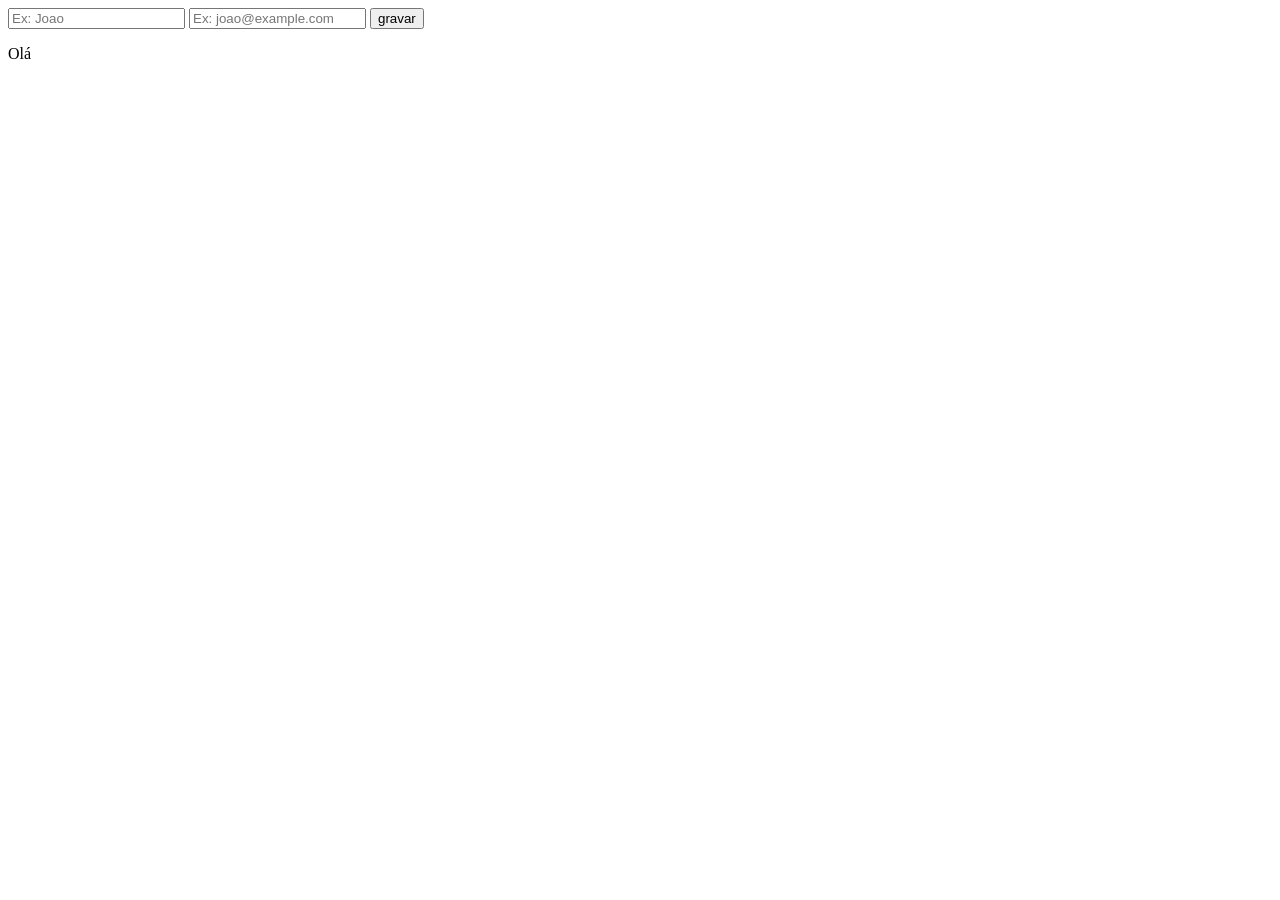
<file: index.html>
<!DOCTYPE html>
<html lang="en">

<head>
    <meta charset="UTF-8">
    <meta name="viewport" content="width=device-width, initial-scale=1.0">
    <title>Document</title>
</head>

<body>
    <form action="#">
        <input type="text" id="nome" placeholder="Ex: Joao">
        <input type="text" id="email" placeholder="Ex: joao@example.com">
        <input type="button" value="gravar" onclick="validar()">
    </form>
    <p id="demo">Olá</p>


    <script>
        /*const inputNome = document.getElementById("nome")
        console.log(inputNome)
        console.log(inputNome.value)
        const inputEmail = document.getElementById("email")
        console.log(inputEmail.value)

        const inputs = document.getElementsByTagName("input")
        console.log(inputs[0].value)

        const meuParagrafo = document.getElementById("demo")
        console.log(meuParagrafo.textContent)*/

        function validar(){
            const inputNome = document.getElementById("nome")
            if (inputNome.value==''){
                alert("O nome deve ser informado")
                inputNome.focus()
                return
            }
            const inputEmail = document.getElementById("email")
            if (inputEmail.value==''){
                alert("O email deve ser informado")
                inputEmail.focus()
                return
            }
            const meuParagrafo=document.getElementById("demo")
            meuParagrafo.innerText = ("Olá "+inputNome.value)

            alert("Suas informações foram enviadas com sucesso")
            document.getElementById('form').submit();
        }
    </script>
</body>

</html>
</file>
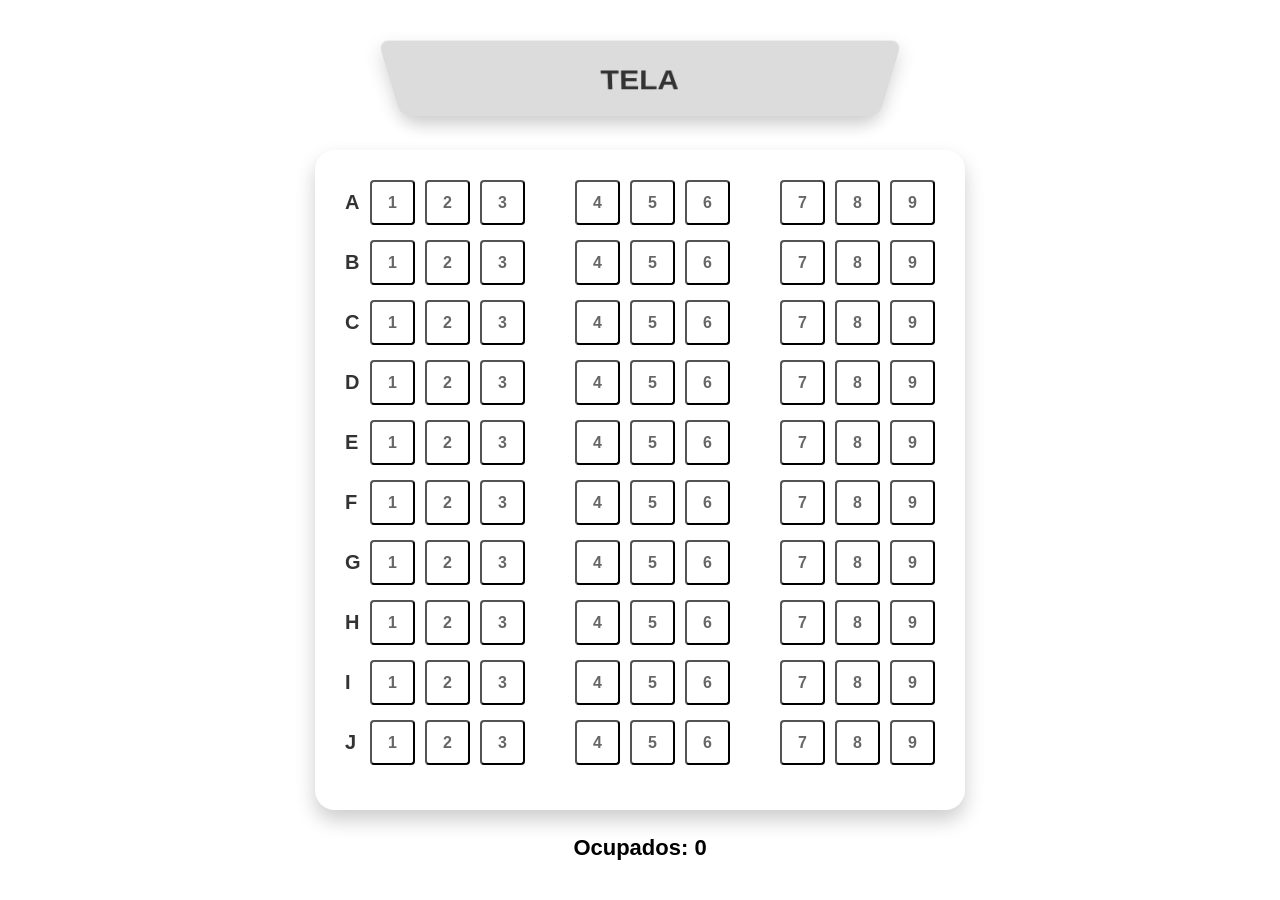
<file: DesafioCinema/index.html>
<!DOCTYPE html>
<html lang="en">

<head>
    <meta charset="UTF-8">
    <meta name="viewport" content="width=device-width, initial-scale=1.0">
    <title>Document</title>
    <link rel="stylesheet" href="estilos.css">
</head>

<body>
    <div id="tela">TELA</div>
    <div class="container">
        <div class="numeros" id="A"><span style="width: 15px;">A</span></div>
        <div class="numeros" id="B"><span style="width: 15px;">B</span></div>
        <div class="numeros" id="C"><span style="width: 15px;">C</span></div>
        <div class="numeros" id="D"><span style="width: 15px;">D</span></div>
        <div class="numeros" id="E"><span style="width: 15px;">E</span></div>
        <div class="numeros" id="F"><span style="width: 15px;">F</span></div>
        <div class="numeros" id="G"><span style="width: 15px;">G</span></div>
        <div class="numeros" id="H"><span style="width: 15px;">H</span></div>
        <div class="numeros" id="I"><span style="width: 15px;">I</span></div>
        <div class="numeros" id="J"><span style="width: 15px;">J</span></div>
    </div>
    <p id="contador">Ocupados: 0</p>

    <script>
        const numerosDiv = document.querySelectorAll('.numeros')
        for (let j = 0; j < 10; j++)
            for (let i = 0; i < 9; i++) {
                const bt = document.createElement('button')

                bt.innerHTML = i + 1;
                bt.id = numerosDiv[j].id + (i + 1)
                bt.className = 'livre'
                bt.onclick = () => selecionar(numerosDiv[j].id + (i + 1))
                numerosDiv[j].appendChild(bt);
                if (i == 2 || i==5) {
                    const espaco = document.createElement('div')
                    espaco.style.width = '30px'
                    numerosDiv[j].appendChild(espaco)
                }
            }

        function selecionar(id) {
            const selecionado = document.querySelector('#' + id)
            console.log(selecionado)
            selecionado.classList.toggle('ocupado');
            selecionado.classList.toggle('livre');
            let quantOcupados = document.querySelectorAll('.ocupado').length
            document.querySelector('#contador').innerHTML = "Ocupados: " + quantOcupados
        }
    </script>
</body>

</html>
</file>
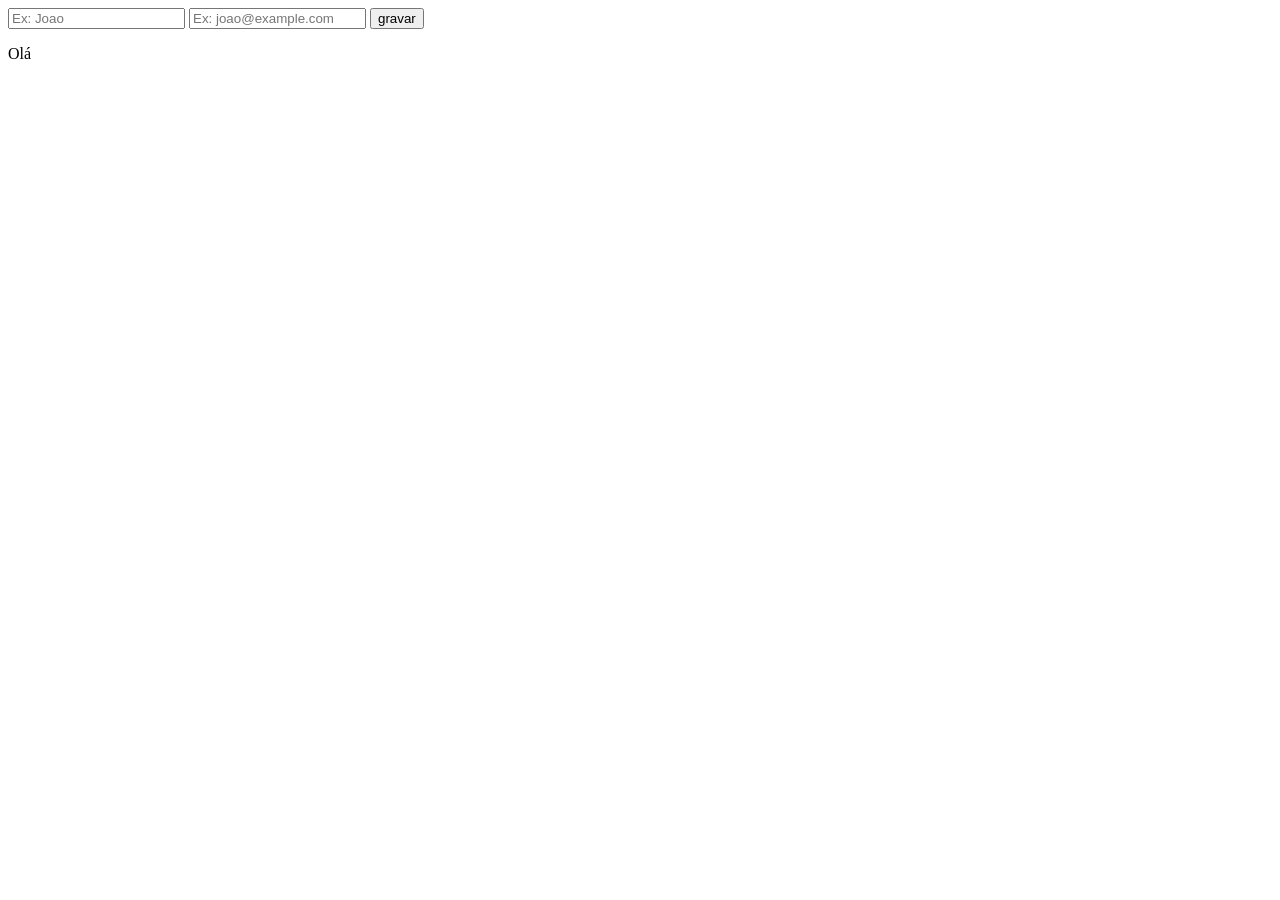
<file: Exemplo/index.html>
<!DOCTYPE html>
<html lang="en">

<head>
    <meta charset="UTF-8">
    <meta name="viewport" content="width=device-width, initial-scale=1.0">
    <title>Document</title>
</head>

<body>
    <form action="#">
        <input type="text" id="nome" placeholder="Ex: Joao">
        <input type="text" id="email" placeholder="Ex: joao@example.com">
        <input type="button" value="gravar" onclick="validar()">
    </form>
    <p id="demo">Olá</p>


    <script>
        /*const inputNome = document.getElementById("nome")
        console.log(inputNome)
        console.log(inputNome.value)
        const inputEmail = document.getElementById("email")
        console.log(inputEmail.value)

        const inputs = document.getElementsByTagName("input")
        console.log(inputs[0].value)

        const meuParagrafo = document.getElementById("demo")
        console.log(meuParagrafo.textContent)*/

        function validar() {
            const inputNome = document.getElementById("nome")
            if (inputNome.value == '') {
                alert("O nome deve ser informado")
                inputNome.focus()
                return
            }
            const inputEmail = document.getElementById("email")
            if (inputEmail.value == '') {
                alert("O email deve ser informado")
                inputEmail.focus()
                return
            }
            const meuParagrafo = document.getElementById("demo")
            meuParagrafo.innerText = ("Olá " + inputNome.value)

            alert("Suas informações foram enviadas com sucesso")
            document.getElementById('form').submit();
        }
    </script>
</body>
</html>
</file>
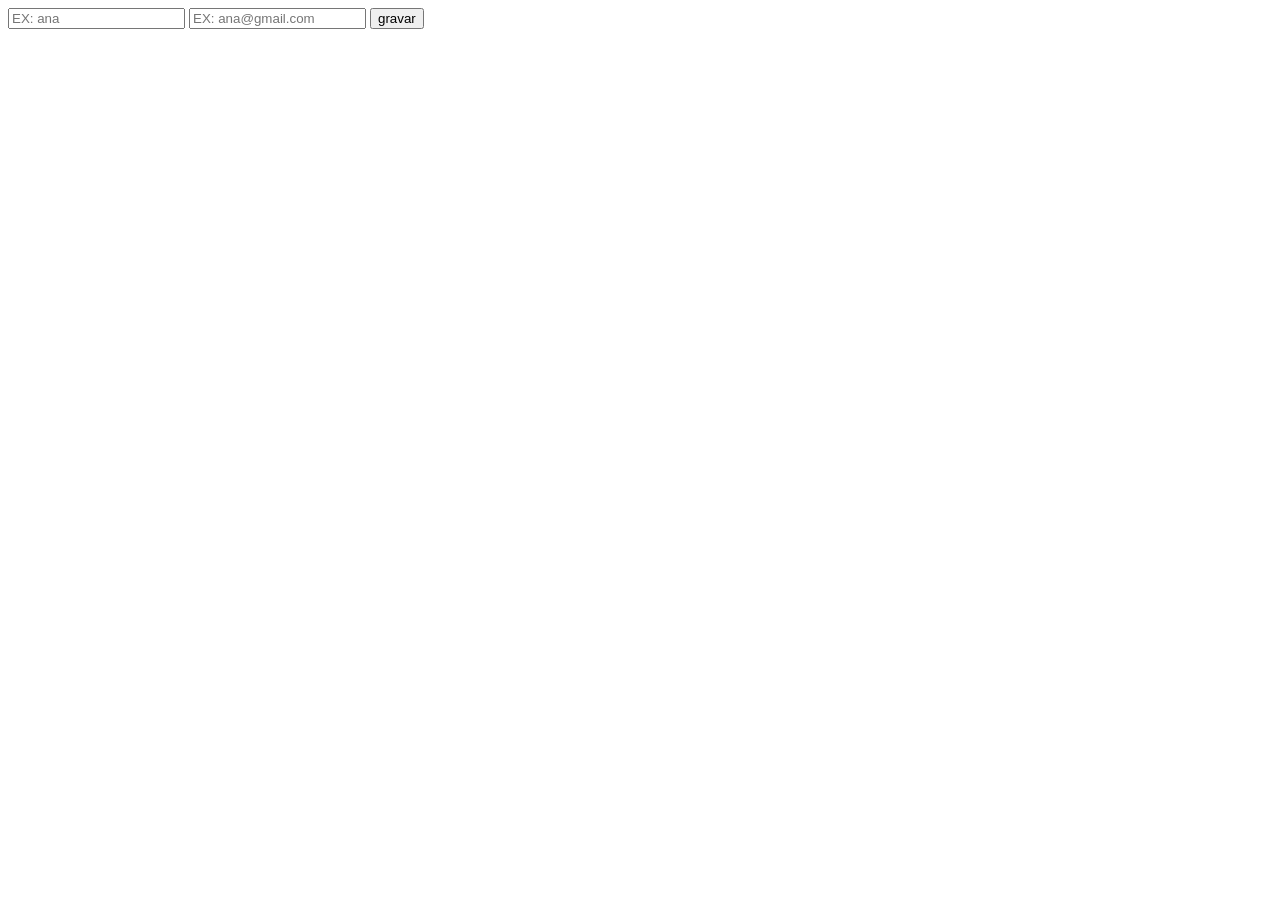
<file: Exercicio/index.html>
<!DOCTYPE html>
<html lang="en">
<head>
    <meta charset="UTF-8">
    <meta name="viewport" content="width=device-width, initial-scale=1.0">
    <title>Document</title>
</head>
<body>
    <form action="#">
       <input type="text" id="nome" placeholder="EX: ana" />
       <input type="text" id="email" placeholder="EX: ana@gmail.com"/>

       <input type="button" value="gravar" onclick="validar()"/>
    </form>
    


    <script>
        /*const inputNome = document.getElementById("nome")
        console.log(inputNome)

        console.log(inputNome.value)

        const inputEmail =  document.getElementById("email")
        console.log(inputEmail)

        const inputs = document.getElementsByTagName("input")
        console.log(inputs[0])*/

        function validar(){
            const inputNome = document.getElementById("nome")
            if(inputNome.value === ''){
               alert("O nome deve ser informado!")
               inputNome.focus()
               return
            }

            const inputEmail = document.getElementById("email")
            if(inputEmail.value === ''){
               alert("O email deve ser informado!")
               inputEmail.focus()
               return
            }
           document.getElementsByTagName('form')[0].submit()
        }


    </script>
</body>
</html>
</file>
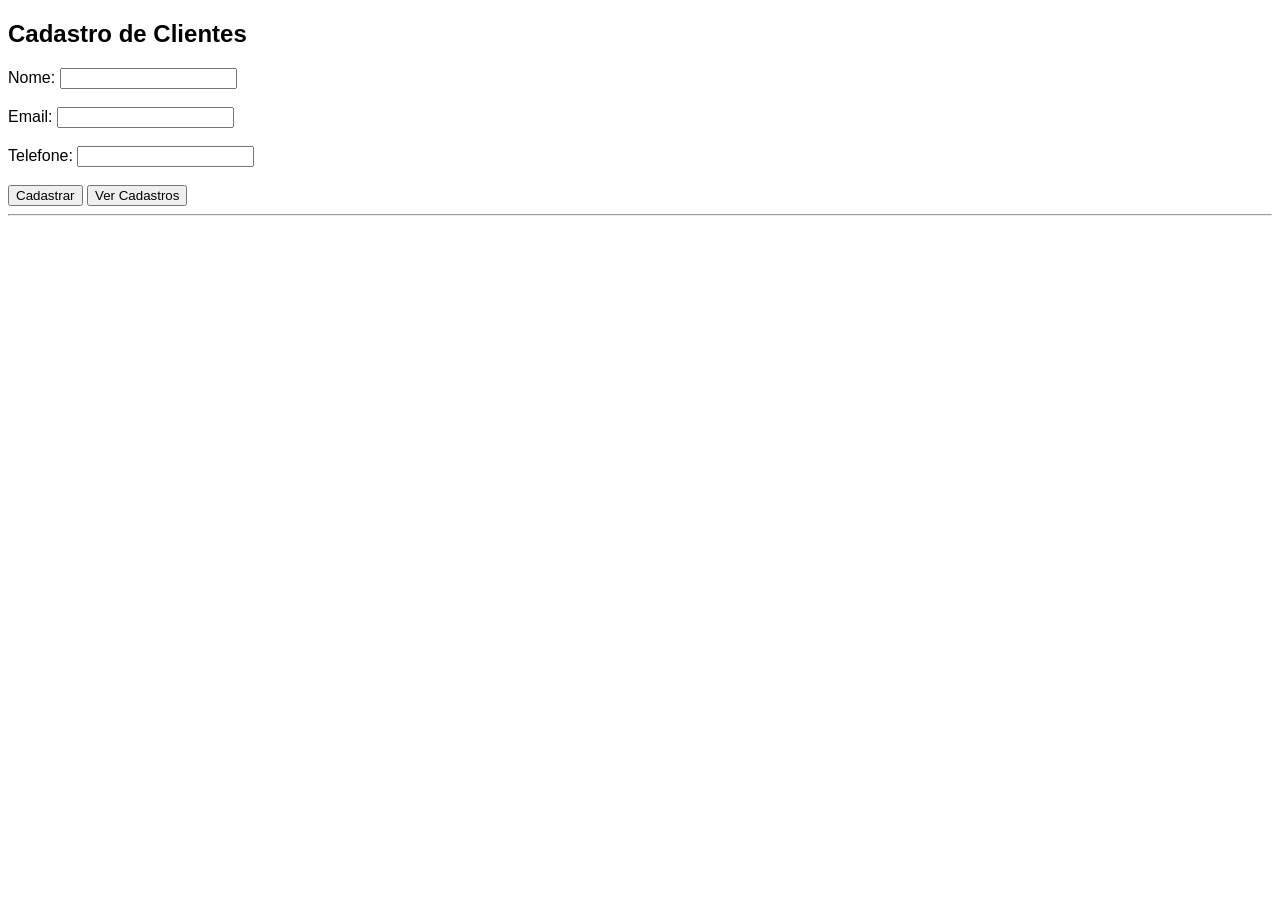
<file: Tabela/index.html>
<!DOCTYPE html>
<html lang="en">
 
<head>
    <meta charset="UTF-8">
    <meta name="viewport" content="width=device-width, initial-scale=1.0">
    <title>Document</title>
    <link href="tabela.css" rel="stylesheet">
    <link rel="stylesheet" href="tabela.html" >
</head>
 
<body>
    <div id="cadastroClientes">
        <h2>Cadastro de Clientes</h2>
 
        <label>Nome:</label>
        <input type="text" id="nome">
        <br><br>
 
        <label>Email:</label>
        <input type="email" id="email">
        <br><br>
 
        <label>Telefone:</label>
        <input type="text" id="telefone">
        <br><br>
 
        <button onclick="cadastrar()">Cadastrar</button>
        <button onclick=mostrarTabela()>Ver Cadastros</button>
       
    </div>
    
    <script src="script.js"></script>
 
    <hr>
 

 
</body>
 
</html>
</file>
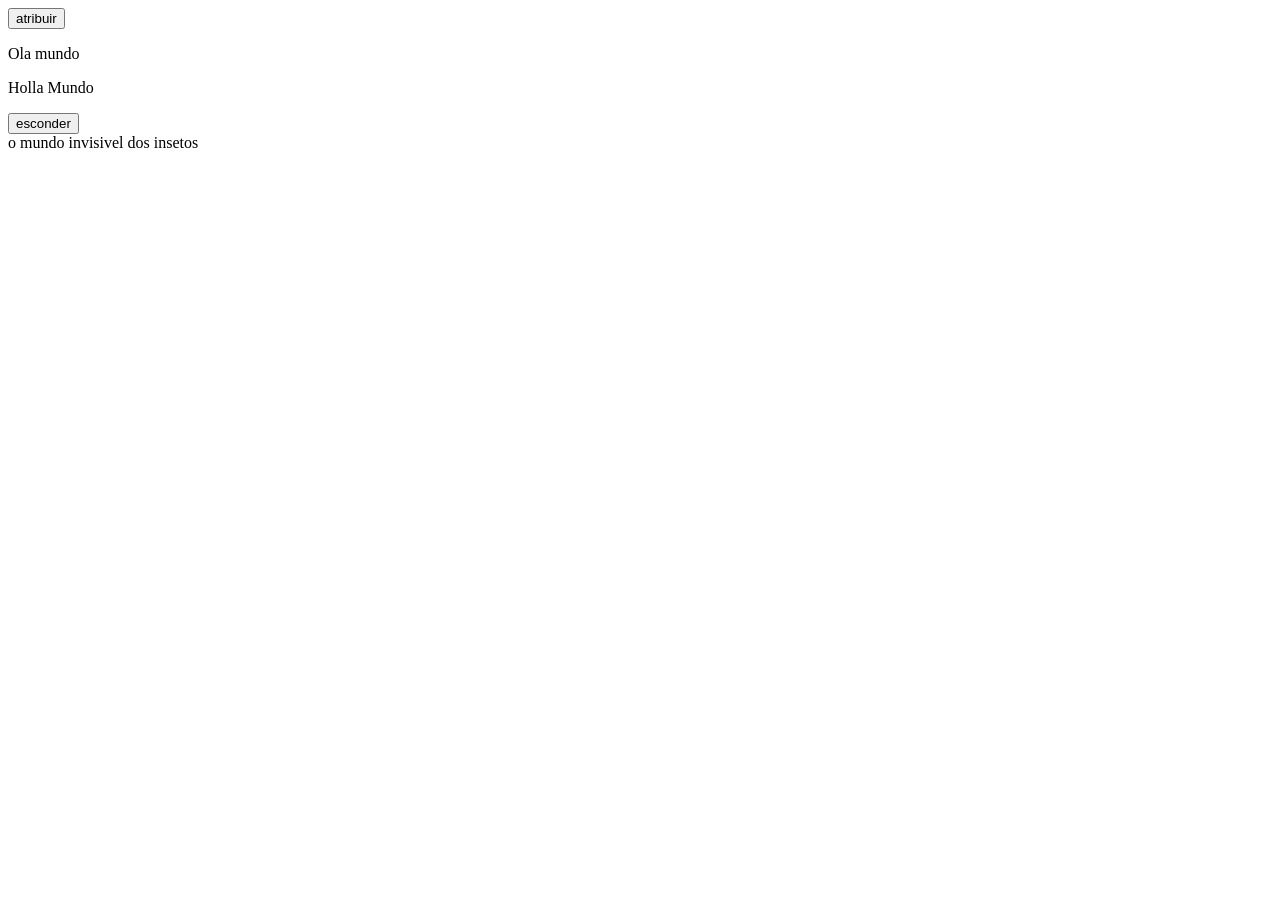
<file: Exercicio/atributos.html>
<!DOCTYPE html>
<html lang="en">
<head>
    <meta charset="UTF-8">
    <meta name="viewport" content="width=device-width, initial-scale=1.0">
    <title>Document</title>
    <style>
        .texto{
            color: red;
            font-size: 18;
        }
    </style>
</head>
<body>
    <button onclick="atribuirCss()">atribuir</button>
    <p>Ola mundo</p>

    <p>Holla Mundo</p>

    <button onclick="esconder()">esconder</button>
    <div id="mundoInseto">
        o mundo invisivel dos insetos
    </div>

    <script>
        function atribuirCss(){
            const myP = document.getElementsByTagName('p')[0]

            myP.setAttribute('class','texto')
            console.log(myP)

            const outroP = document.getElementsByTagName('p')[1]
            console.log(outroP)
            outroP.style.color = 'yellow'            
        }


        function esconder(){
           const myDiv = document.getElementById('mundoInseto')
           const myBt = document.getElementsByTagName('button')[1]

           if(myBt.innerHTML === 'esconder'){
              myDiv.style.display = 'none'
              myBt.innerHTML = 'mostrar'
           }
           else{
              myDiv.style.display = 'block'
              myBt.innerHTML = 'esconder'
           }
           
           
        }
    </script>
</body>
</html>
</file>
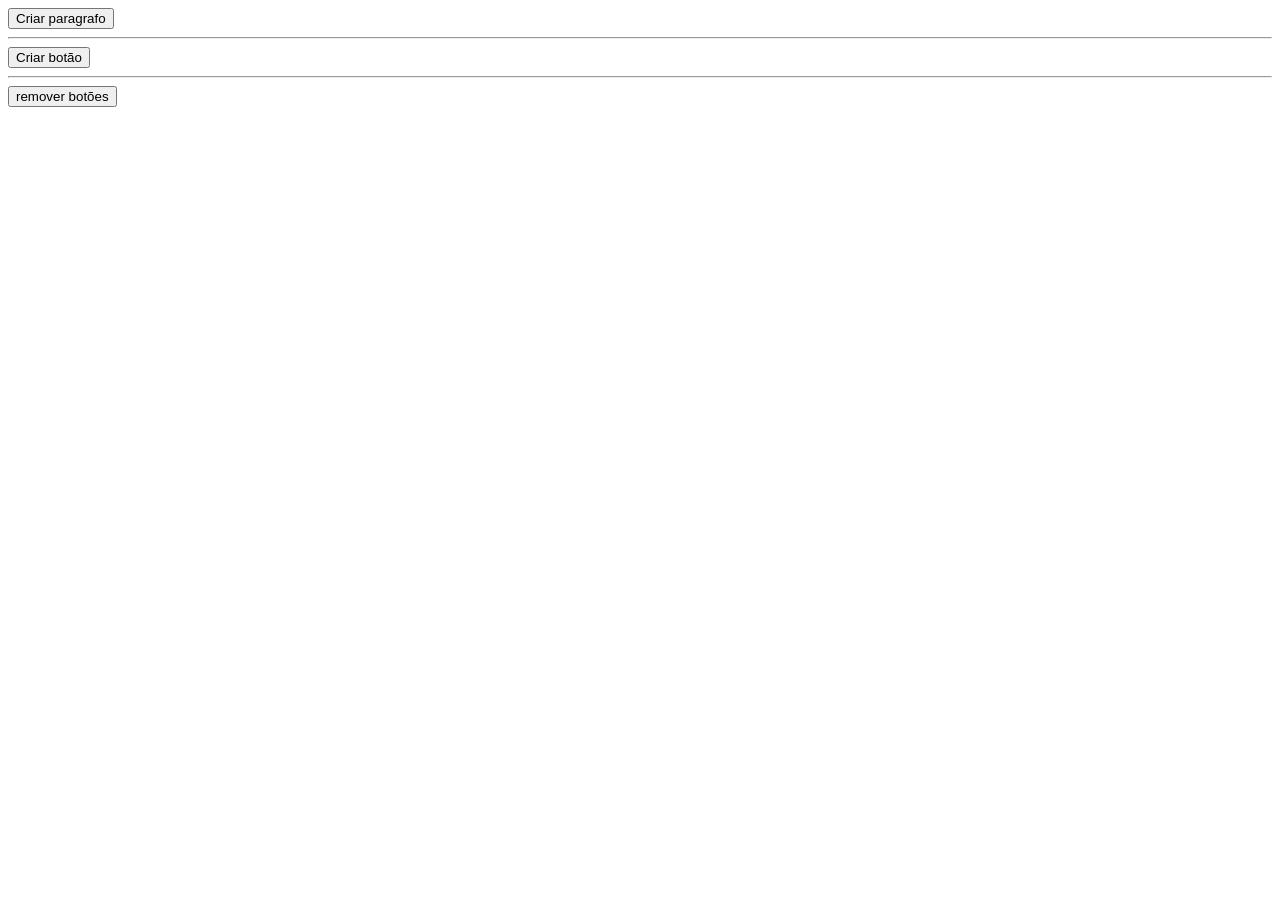
<file: Exercicio/create.html>
<!DOCTYPE html>
<html lang="en">

<head>
    <meta charset="UTF-8">
    <meta name="viewport" content="width=device-width, initial-scale=1.0">
    <title>Document</title>
    <style>
        .red {
            color: red;
        }

        .azul {
            color: blue;
        }
    </style>
</head>

<body>
    <div id="texto">
        <!---->
    </div>
    <button onclick="criarParagrafo()">Criar paragrafo</button>

    <hr />
    <button onclick="criarBotao()">Criar botão</button>
    <div id="botoes">
        <!--botoes-->
    </div>

    <hr />
    <button onclick="removerBotoes()">remover botões</button>

    <script>
        function criarParagrafo() {
            const mp = document.createElement('p')
            mp.innerHTML = 'hello world'
            mp.setAttribute('class', 'red')

            document.getElementById('texto').appendChild(mp)
        }

        function criarBotao() {
            const bt = document.createElement('button')
            bt.innerHTML = 'Salvar'
            bt.setAttribute('onclick', 'alert()')

            document.getElementById('botoes').appendChild(bt)


            const btinput = document.createElement('input')
            btinput.setAttribute('type', 'button')
            btinput.setAttribute('value', 'salvar')
            btinput.style.backgroundColor = 'red'
            document.getElementById('botoes').appendChild(btinput)
        }

        function removerBotoes() {
            //const bt = document.getElementsByTagName("button")  
            const bt = document.querySelector('#botoes button')
            console.log(bt)
            document.getElementById('botoes').removeChild(bt)

            const mp = document.querySelector('.red')
            mp.setAttribute('class', 'azul')
        }

    </script>
</body>

</html>
</file>
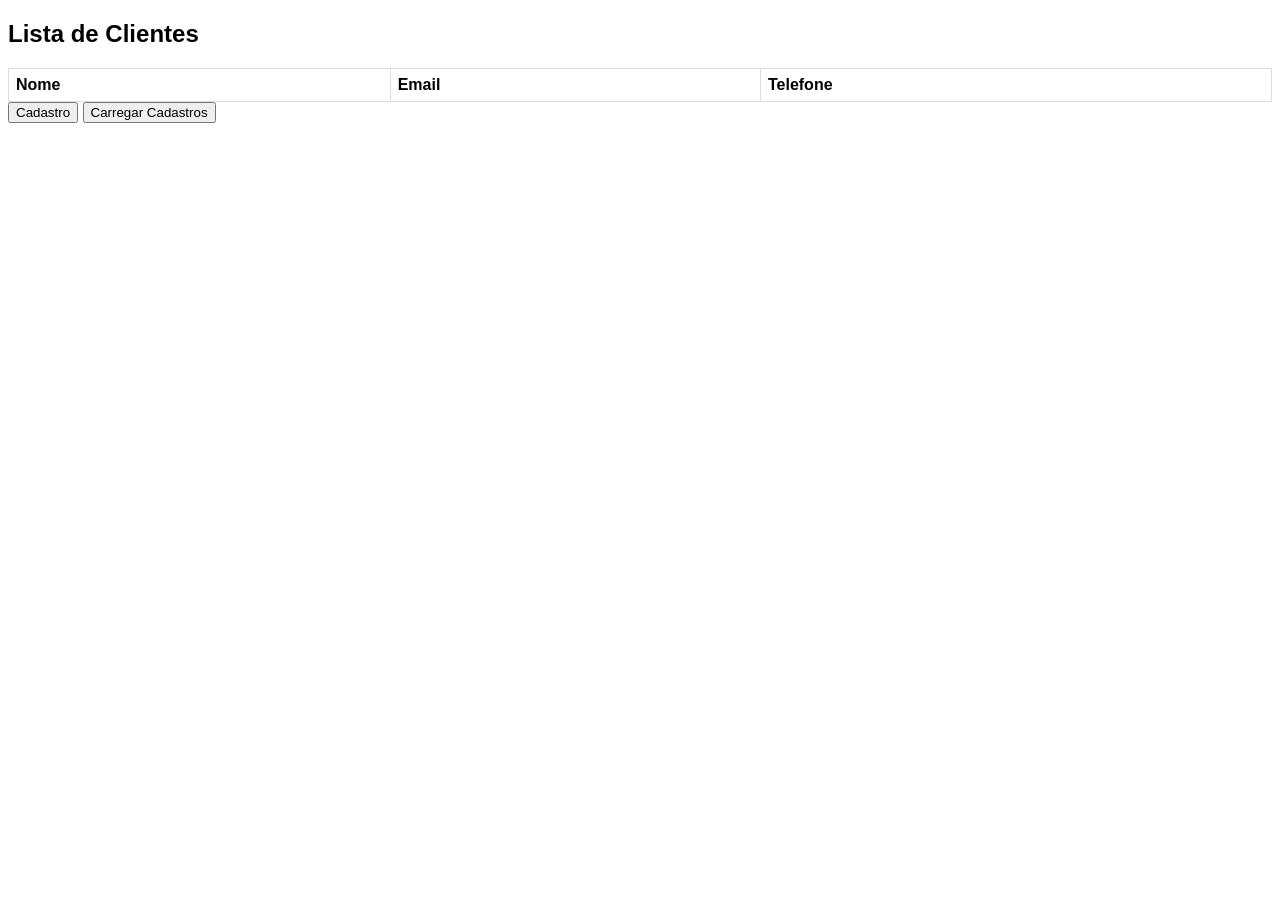
<file: Tabela/tabela.html>
<!DOCTYPE html>
<html lang="en">

<head>
    <meta charset="UTF-8">
    <meta name="viewport" content="width=device-width, initial-scale=1.0">
    <title>Document</title>
    <link rel="stylesheet" href="tabela.css">
</head>

<body>
    <div id="arealistaClientes">
        <h2>Lista de Clientes</h2>

        <table border="1">

            <thead>
                <tr>
                    <th>Nome</th>
                    <th>Email</th>
                    <th>Telefone</th>
                </tr>
            </thead>

            <tbody id="tabela">
            </tbody>

        </table>
    </div>
    <button onclick=mostrarCadastro()>Cadastro</button>
    <button onclick=carregarTabela()>Carregar Cadastros</button>
    <script src="script.js"></script>

</body>

</html>
</file>
<file: DesafioCinema/estilos.css>
* {
    margin: 0;
    padding: 0;
    box-sizing: border-box;
    
}

body {
    background: white;
    font-family: Arial;
    display: flex;
    flex-direction: column;
    justify-content: center;
    align-items: center;   
}

.container {
    margin-top: 150px;
    padding: 30px;
    border-radius: 20px;
    justify-content: center;
    align-items: center;
    box-shadow: 0 10px 20px rgba(0,0,0,0.2)
}

.numeros {
    display: flex;
    align-items: center;
    gap: 10px;
    margin-bottom: 15px;
    font-size: 20px;
    font-weight: bold;
    color: #333;
}

button {
    width: 45px;
    height: 45px;
    border-radius: 4px;
    background: white;
    color: #00000099;
    cursor: pointer;
    font-size: 16px;
    font-weight: bold;
    transition: 0.2s;
}

button:active {
    transform: scale(0.95);
}

.ocupado {
    background: green;
    
}

.livre {
    background: white;
}
#tela{
    position: absolute;
    top: 40px;

    width: 500px;
    height: 80px;

    background: #dcdcdc;
    color: #333;

    display: flex;
    justify-content: center;
    align-items: center;

    font-size: 30px;
    font-weight: bold;

    border-radius: 10px;

    box-shadow: 0 10px 20px rgba(0,0,0,0.2);

    transform: perspective(300px) rotateX(-20deg);
}
#contador{
    margin-top: 25px;
    font-size: 22px;
    font-weight: bold;

    
}
</file>
<file: Tabela/tabela.css>
* {
    font-family: Arial;
}

table {
    border-collapse: collapse;
    width: 100%;
}
th, td {
    text-align: left;
    padding: 7px;
    border: 1px solid #ddd;
  
}
#cadastroClientes {
    display: block;
    flex-direction: column;
    align-items: left;
    justify-content: left;
    height: 30%;
}
</file>
